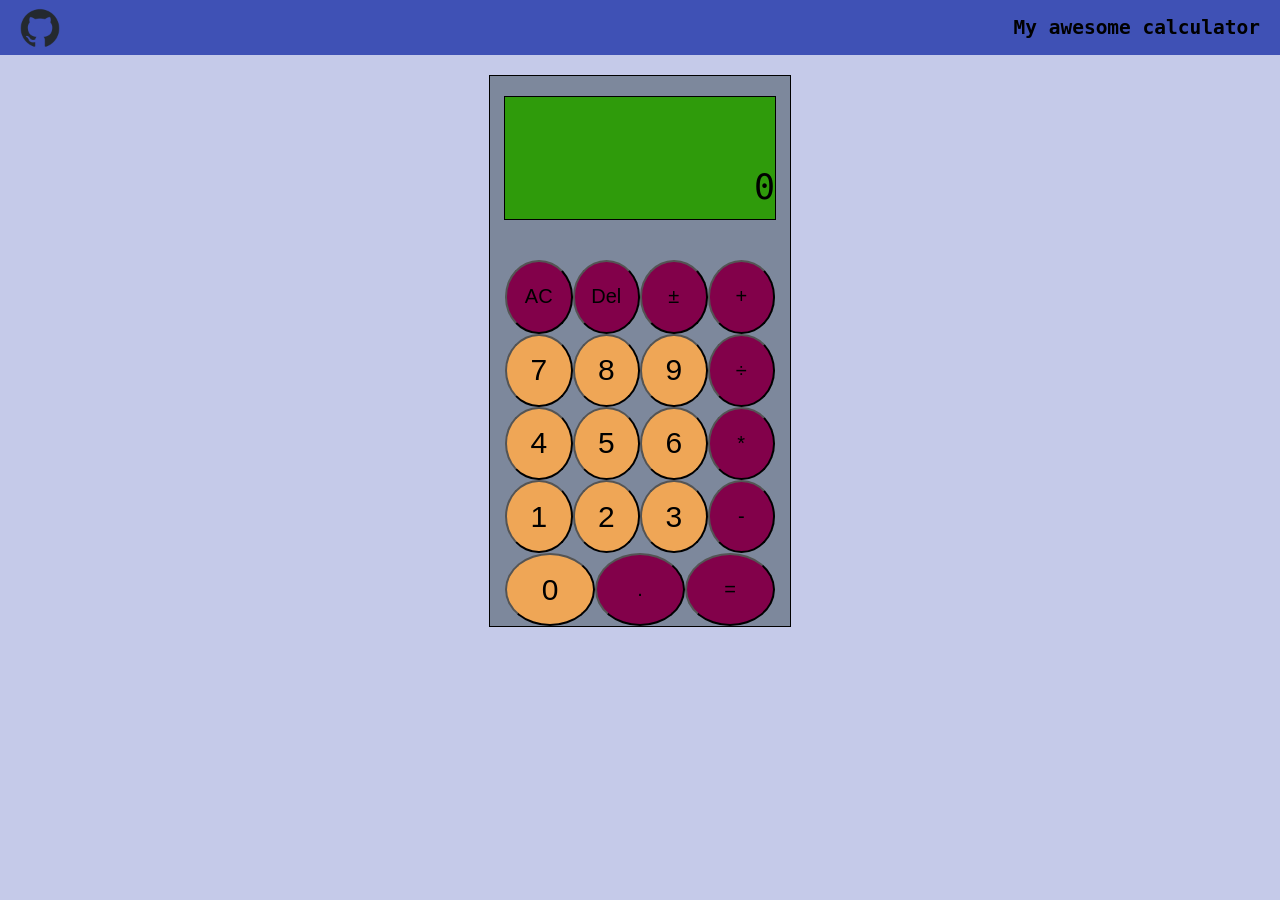
<file: srcs/requirements/nginx/tools/myWebsite/index.html>
<html lang="en">
<head>
    <meta charset="UTF-8">
    <meta name="viewport" content="width=device-width, initial-scale=1.0">
    <link rel="stylesheet" href="style.css">
    <script src="script.js" defer></script>
    <title>Calculator</title>
</head>
<body>
    <nav class="header">
        <a href="https://github.com/juan-est145"><img src="imgs/github-mark.png" alt="My github link"></a>
        <h1>My awesome calculator</h1>
    </nav>
    <div class="calculator">
        <div class="screen">
            <div class="upper-screen"></div>
            <div class="lower-screen">0</div>
        </div>
        <div class="buttons">
            <div class="btn-row">
                <button class="btn-symbol">AC</button>
                <button class="btn-symbol">Del</button>
                <button class="btn-symbol">±</button>
                <button class="btn-symbol">+</button>
            </div>
            <div class="btn-row">
                <button class="btn-num">7</button>
                <button class="btn-num">8</button>
                <button class="btn-num">9</button>
                <button class="btn-symbol">÷</button>
            </div>
            <div class="btn-row">
                <button class="btn-num">4</button>
                <button class="btn-num">5</button>
                <button class="btn-num">6</button>
                <button class="btn-symbol">*</button>
            </div>
            <div class="btn-row">
                <button class="btn-num">1</button>
                <button class="btn-num">2</button>
                <button class="btn-num">3</button>
                <button class="btn-symbol">-</button>
            </div>
            <div class="btn-row">
                <button class="btn-num">0</button>
                <button class="btn-symbol">.</button>
                <button class="btn-symbol">=</button>
            </div>
        </div>
    </div>
</body>
</html>
</file>
<file: srcs/requirements/nginx/tools/myWebsite/style.css>
html
{
   font-family: monospace;
}

body
{
    margin: 0;
    height: 100vh;
    background-color: #C5CAE9;
    display: flex;
    flex-direction: column;
    gap: 20px;
}


.header
{
    display: flex;
    background-color: #3F51B5;
    align-items: center;
    justify-content: space-between;
    padding: 0px 20px;
}

img
{
    height: 40px;
    width: 40px;
}

.calculator
{
    border: 1px solid black;
    height: 550px;
    width: 300px;
    align-self: center;
    background-color: #7d889c;
    display: flex;
    flex-direction: column;
    align-items: center;
    gap: 40px;
}

.screen
{
    display: flex;
    flex-direction: column;
    border: 1px solid black;
    width: 90%;
    height: 25%;
    margin-top: 20px;
    background-color: #2f9b0b;
    font-size: 45px;
}

.upper-screen
{
    display: flex;
    justify-content: flex-end;
    align-items: center;
    width: 100%;
    height: 40%;
    font-size: 20px;
}

.lower-screen
{
    display: flex;
    justify-content: flex-end;
    align-items: flex-end;
    width: 100%;
    height: 50%;
    font-size: 35px;
}

.buttons
{
    display: flex;
    flex-direction: column;
    width: 90%;
    height: 75%;
    justify-content: center;
    align-items: center;
}

.btn-row
{
    height: 20%;
    width: 100%;
    display: flex;
    align-items: center;
    justify-content: space-evenly;
}

.btn-num
{
    border-radius: 50%;
    height: 100%;
    width: 100%;
    font-size: 30px;
    background-color: #efa656;
}

.btn-symbol
{
    height: 100%;   
    width: 100%;
    border-radius: 50%;
    font-size: 20px;
    background-color: #82014a;
}
</file>
